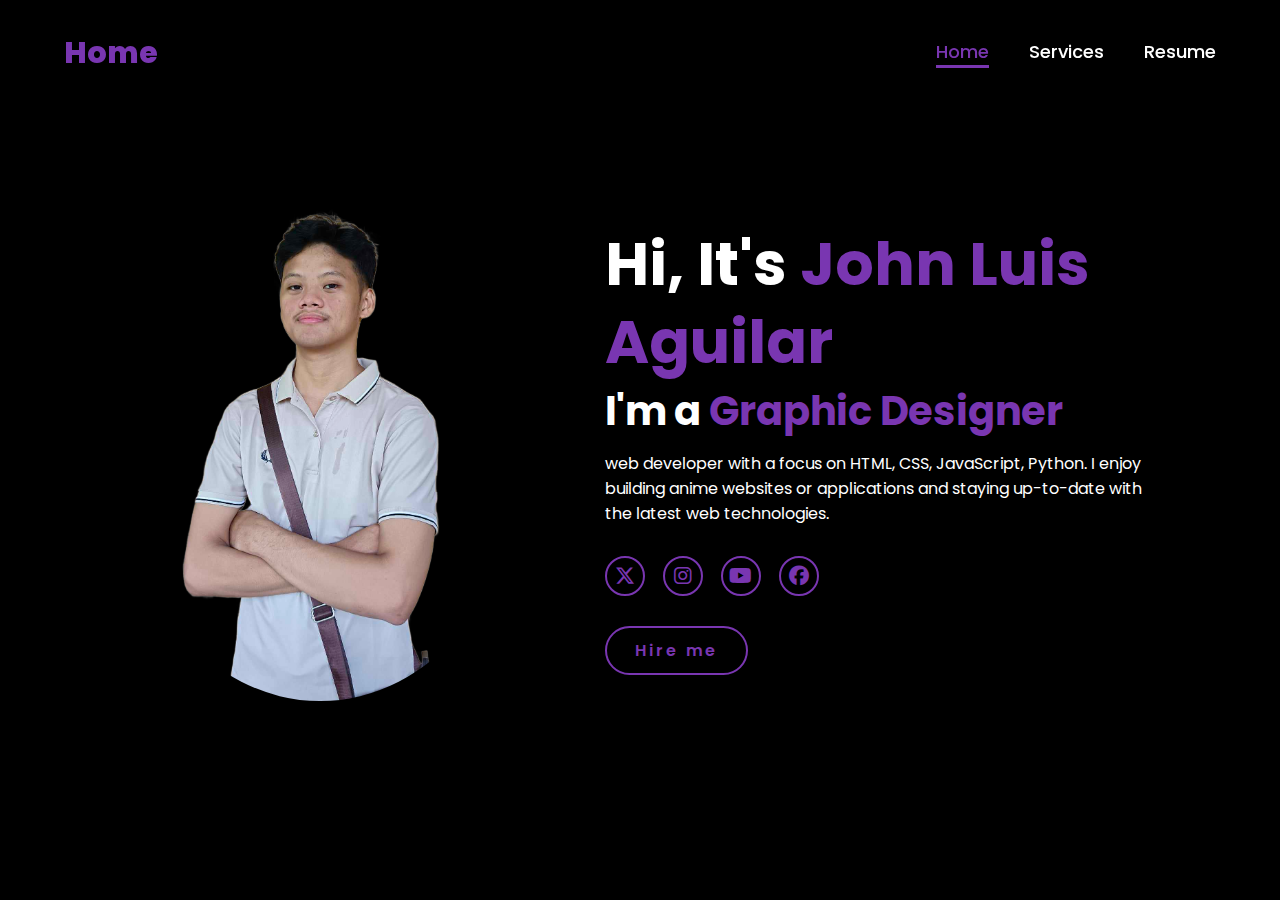
<file: index.html>
<!DOCTYPE html>
<html lang="en">
<head>
    <meta charset="UTF-8">
    <meta name="viewport" content="width=device-width, initial-scale=1.0">
    <link rel="stylesheet" href="https://cdnjs.cloudflare.com/ajax/libs/font-awesome/6.5.2/css/all.min.css">
    <link rel="stylesheet" href="style.css">
    <title>Portfolio Website</title>
</head>
<body>
    <header>
        <a href="#" class="logo">Home</a>
        <nav>
            <a href="index.html#" class="active">Home</a>
            <a href="Services.html" >Services</a>
            <a href="Resume.html" >Resume</a>
        </nav>
        <div id="menu-icon">
            <i class="fa-solid fa-bars"></i>
        </div>
    </header>
    <section class="home">
        <div class="home-img">
            <img src="image (5).png" alt="">
        </div>
        <div class="home-content">
            <h1>Hi, It's <span>John Luis Aguilar</span></h1>
            <h3 class="typing-text">I'm a <span></span></h3>
            <p>web developer with a focus on HTML, CSS, JavaScript, Python. I enjoy building anime websites or applications and staying up-to-date with the latest web technologies.</p>
            <div class="social-icons">
                <a href="https://x.com/J_L_Aguilar"><i class="fa-brands fa-x-twitter"></i></a>
                <a href="https://www.instagram.com/johnluis72/"><i class="fa-brands fa-instagram"></i></a>
                <a href="https://www.youtube.com/@johnluisaguilar793/"><i class="fa-brands fa-youtube"></i></a>
                <a href="https://www.facebook.com/johnluis72/"><i class="fa-brands fa-facebook"></i></a>
            </div>
            <a href="https://mail.google.com/mail/u/0/?tab=rm&ogbl#inbox" class="btn">Hire me</a>
        </div>
    </section>

    <script>
        const menuIcon = document.querySelector('#menu-icon');
        const navbar = document.querySelector('nav');

        menuIcon.onclick = () => {
            navbar.classList.toggle('active');
        };

        document.querySelectorAll('nav a').forEach(link => {
            link.addEventListener('click', () => {
                navbar.classList.remove('active');
            });
        });
    </script>
</body>
</html>
</file>
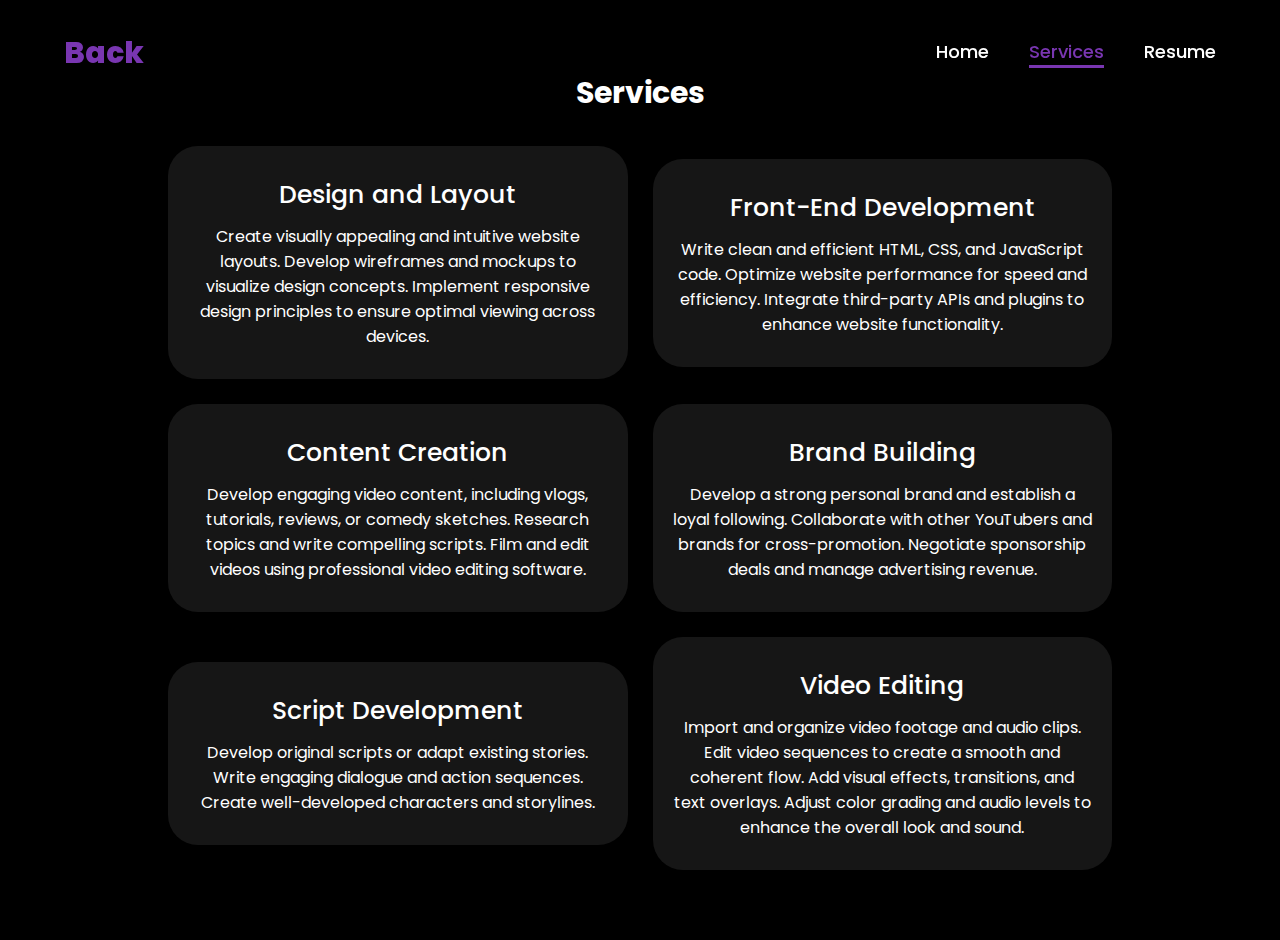
<file: Services.html>
<!DOCTYPE html>
<html lang="en">
<head>
    <meta charset="UTF-8">
    <meta name="viewport" content="width=device-width, initial-scale=1.0">
    <link rel="stylesheet" href="style.css">
    <title>Portfolio Website</title>
</head>
<body>
    <header>
        <a href="index.html#" class="logo">Back</a>
        <nav>
            <a href="index.html#" > Home</a>
            <a href="Services.html" class="active">Services</a>
            <a href="Resume.html" >Resume</a>
        </nav>
        <div id="menu-icon">
            <i class="fa-solid fa-bars"></i>
        </div>
    </header>
    <section class="services">
        <h2 class="heading">Services</h2>
        <div class="services-container">
            <div class="service-box">
                <div class="service-info">
                    <h4>Design and Layout</h4>
                    <p>Create visually appealing and intuitive website layouts. Develop wireframes and mockups to visualize design concepts.
                        Implement responsive design principles to ensure optimal viewing across devices.</p>
                </div>
            </div>

            <div class="service-box">
                <div class="service-info">
                    <h4>Front-End Development</h4>
                    <p>Write clean and efficient HTML, CSS, and JavaScript code. Optimize website performance for speed and efficiency.
                        Integrate third-party APIs and plugins to enhance website functionality.</p>
                </div>
            </div>

            <div class="service-box">
                <div class="service-info">
                    <h4>Content Creation</h4>
                    <p>Develop engaging video content, including vlogs, tutorials, reviews, or comedy sketches.
                        Research topics and write compelling scripts. Film and edit videos using professional video editing software.</p>
                </div>
            </div>

            <div class="service-box">
                <div class="service-info">
                    <h4>Brand Building</h4>
                    <p>Develop a strong personal brand and establish a loyal following. Collaborate with other YouTubers and brands for cross-promotion.
                        Negotiate sponsorship deals and manage advertising revenue.</p>
                </div>
            </div>

            <div class="service-box">
                <div class="service-info">
                    <h4>Script Development</h4>
                    <p>Develop original scripts or adapt existing stories. Write engaging dialogue and action sequences.
                        Create well-developed characters and storylines.</p>
                </div>
            </div>

            <div class="service-box">
                <div class="service-info">
                    <h4>Video Editing</h4>
                    <p>Import and organize video footage and audio clips. Edit video sequences to create a smooth and coherent flow.
                        Add visual effects, transitions, and text overlays. Adjust color grading and audio levels to enhance the overall look and sound.</p>
                </div>
            </div>
        </div>
    </section>
    <script>
        const menuIcon = document.querySelector('#menu-icon');
        const navbar = document.querySelector('nav');

        menuIcon.onclick = () => {
            navbar.classList.toggle('active');
        };

        document.querySelectorAll('nav a').forEach(link => {
            link.addEventListener('click', () => {
                navbar.classList.remove('active');
            });
        });
    </script>
</body>
</html>
</file>
<file: style.css>
@import url('https://fonts.googleapis.com/css2?family=Poppins:wght@100;200;300;400;500;600&display=swap');

*{
    margin: 0;
    padding: 0;
    box-sizing: border-box;
    text-decoration: none;
    border: none;
    outline: none;
    font-family: 'Poppins', sans-serif;
}

html{
    font-size: 62.5%;
    overflow-x: hidden;
}

body{
    width: 100%;
    height: 100vh;
    background-color: black;
    color: white;
}

header{
    margin-top: 20px;
    position: fixed;
    top: 0;
    left: 0;
    width: 100%;
    padding: 1rem 5%;
    background-color: transparent;
    filter: drop-shadow(10px);
    display: flex;
    justify-content: space-between;
    align-items: center;
    z-index: 100;
}

.logo{
    font-size: 3rem;
    color: #7936b1;
    font-weight: 800;
    cursor: pointer;
    transition: 0.5s ease;
}

.logo:hover{
    transform: scale(1.1);
}

nav {
    display: flex; /* Add this line */
    align-items: center; /* Add this line */
}

nav a{
    font-size: 1.8rem;
    color: white;
    margin-left: 4rem;
    font-weight: 500;
    transition: 0.3s ease;
    border-bottom: 3px solid transparent;
}

nav a:hover,
nav a.active{
    color: #7936b1;
    border-bottom: 3px solid #7936b1;
}

@media (max-width: 995px) {
    nav {
        position: fixed;
        top: 0;
        right: -100%;
        width: 60%;
        height: 100%;
        border-left: 3px solid #7936b1;
        background-color: #161616;
        padding: 5rem 5%;
        display: flex;
        flex-direction: column;
        align-items: flex-start;
        transition: 0.5s ease;
    }

    nav.active {
        right: 0;
    }

    nav a {
        display: block;
        font-size: 2rem;
        margin: 1.5rem 0;
    }

    nav a:hover,
    nav a.active {
        padding-left: 1rem;
        border-bottom: 2px solid #b74b4b;
    }

    #menu-icon {
        display: block;
        font-size: 3.6rem;
        cursor: pointer;
        color: #7936b1;
    }
}

section{
    min-height: 100vh;
    padding: 5rem 9% 5rem;
}

.home{
    display: flex;
    justify-content: center;
    align-items: center;
    gap: 8rem;
    background-color: black;
}

.home .home-content h1{
    font-size: 6rem;
    font-weight: 700;
    line-height: 1.3;
}

span{
    color: #7936b1;
}

.home-content h3{
    font-size: 4rem;
    margin-bottom: 1rem;
    font-weight: 700;
}

.home-content p{
    font-size: 1.6rem;
}

.home-img{
    border-radius: 50%;
}

.home-img img{
    position: relative;
    width: 32vw;
    border-radius: 50%;
    box-shadow: 0 0 25px solid #7936b1;
    cursor: pointer;
    transition: 0.2s linear;
}

.home-img img:hover{
    font-size: 1.8rem;
    font-weight: 500;
}

.social-icons a{
    display: inline-flex;
    justify-content: center;
    align-items: center;
    width: 4rem;
    height: 4rem;
    background-color: transparent;
    border: 0.2rem solid #7936b1;
    font-size: 2rem;
    border-radius: 50%;
    margin: 3rem 1.5rem 3rem 0;
    transition: 0.3s ease;
    color: #7936b1;
}

.social-icons a:hover{
    color: black;
    transform: scale(1.3) translateY(-5px);
    background-color: #7936b1;
    box-shadow: 0  0 25px #7936b1;
}

.btn{
    display: inline-block;
    padding: 1rem 2.8rem;
    background-color: black;
    border-radius: 4rem;
    font-size: 1.6rem;
    color: #7936b1;
    letter-spacing: 0.3rem;
    font-weight: 600;
    border: 2px solid #7936b1;
    transition: 0.3s ease;
    cursor: pointer;
}

.btn:hover{
    transform: scale3d(1.03);
    background-color: #7936b1;
    color: black;
    box-shadow: 0 0 25px #7936b1;
}

.typing-text{
    font-size: 34px;
    font-weight: 600;
    min-width: 280px;
}

.typing-text span{
    position: relative;
}

.typing-text span::before{
    content: "Graphic Designer";
    color: #7936b1;
    animation: words 20s infinite;
}

.typing-text span::after{
    content: "";
    background-color: black;
    position: absolute;
    width: calc(100% + 8px);
    height: 100%;
    border-left: 3px solid black;
    right: -8;
    animation: cursor 0.6s infinite;
}

@keyframes cursor{
    to{
        border-left: 3px solid #7936b1;
    }
}

@keyframes words{
    41%, 60%{
        content: "Web Designer";
    }
    61%, 80%{
        content: "Youtuber";
    }
    81%, 100%{
        content: "Scriptwriter";
    }
}

@media (max-width: 1000px){
    .home{
        gap: 4rem;
    }
}

@media(max-width: 995px){
    .home{
        flex-direction: column;
        margin: 5rem 4rem;
    }

    .home .home-content h1{
        font-size: 5rem;
    }

    .home .home-content h3{
        font-size: 3rem;
    }

    .home-img img{
        width: 70vw;
        margin-top: 4rem;
    }
}

@media (max-width: 600px) {
    .home .home-content h1 {
        font-size: 4rem;
    }

    .home .home-content h3 {
        font-size: 2.5rem;
    }

    .home-content p {
        font-size: 1.4rem;
    }

    .home-img img {
        width: 90vw;
    }

    .typing-text {
        font-size: 28px;
        min-width: auto;
    }

    .btn {
        padding: 0.8rem 2rem;
        font-size: 1.4rem;
    }
}

.services {
    background: black;
    padding-bottom: 7rem;
    padding-top: 7rem;
}
.services-container {
    display: grid;
    grid-template-columns: repeat(auto-fit, minmax(300px, 1fr));
    align-items: center;
    gap: 2.5rem;
    padding: 0 5%;
}
.service-box {
    background-color: #161616;
    border-radius: 3rem;
    cursor: pointer;
    transition: 0.3 ease;
    padding: 3rem 2rem;
    display: flex;
    flex-direction: column;
    align-items: center;
    text-align: center;
    height: auto;
}
.service-box i {
    font-size: 3rem;
    margin-bottom: 1rem;
    color: #7936b1;
}
.service-info h4 {
    font-size: 2.5rem;
    font-weight: 500;
    margin-bottom: 1rem;
}
.service-info p {
    font-size: 1.6rem;
    font-weight: 400;
}
@media (max-width: 991px) {
    section {
        padding: 10rem 3% 2rem;
    }
    .services {
        padding-bottom: 7rem;
        padding-top: 7rem;
    }
}
@media (max-width: 895px) {
    .service h2{
        margin-bottom: 3rem;
    }
    .services-container {
        grid-template-columns: repeat(1,1fr);
    }
}
.heading {
    font-size: 3rem;
    text-align: center;
    margin-bottom: 3rem;
}
.Resume-img {
    display: flex;
    justify-content: center;
    align-items: center;
    padding: 0 5%;
    margin-top: 5%;
}
.Resume-img img{
    max-width: 100%;
    height: auto;
    pointer-events: none;
    border-radius: 0.5rem;
    box-shadow: 0 0 20px rgba(121, 54, 177, 0.5);
}

#menu-icon {
    display: none;
}

@media (max-width: 995px) {
    #menu-icon {
        display: block;
    }

    section {
        padding: 10rem 5% 2rem;
    }
}

@media (max-width: 600px) {
    section {
        padding: 10rem 5% 2rem;
    }
}
</file>
